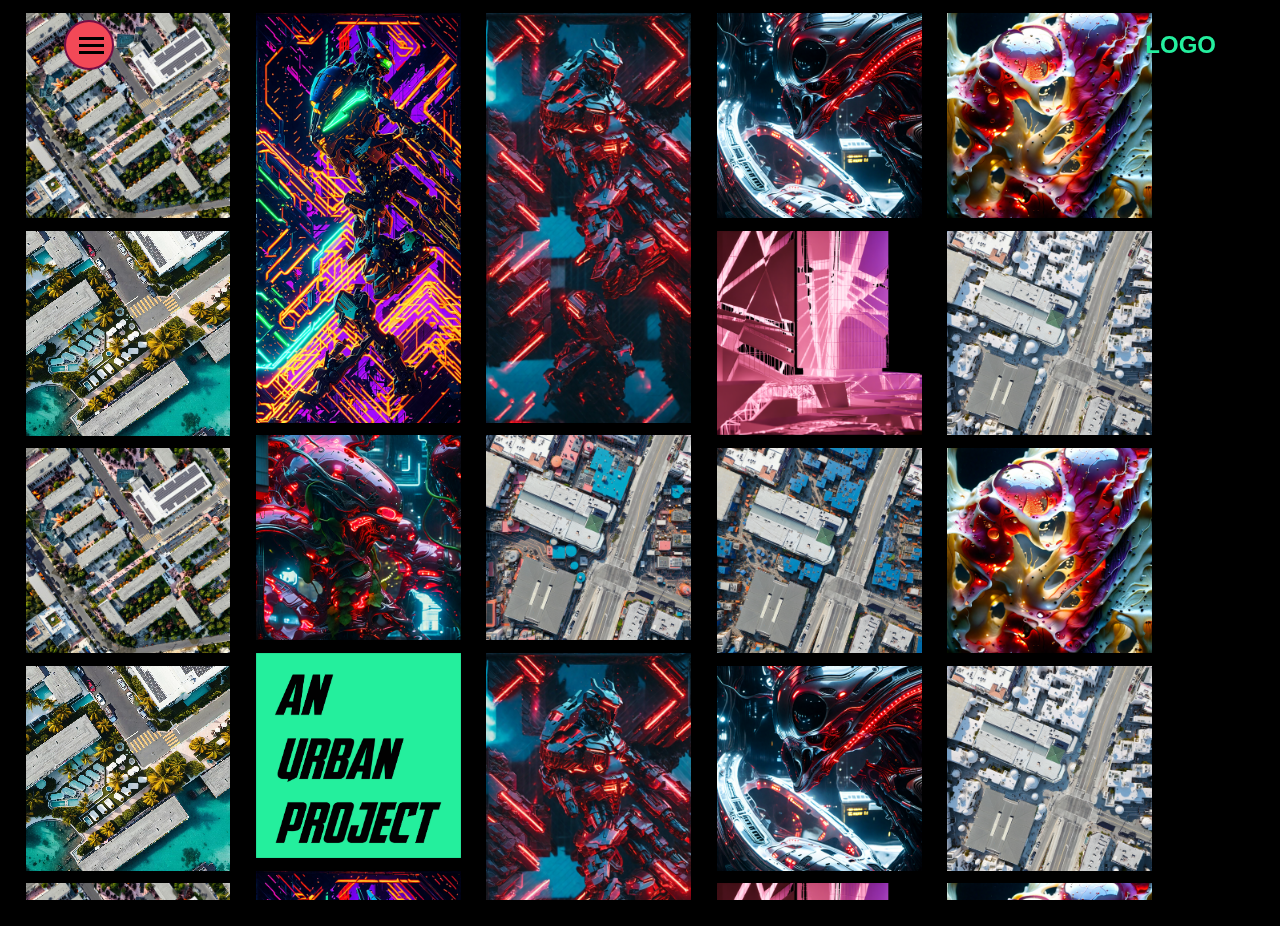
<file: WEB/gallery.html>
<!DOCTYPE html>
<html lang="en">
<head>
    <meta charset="UTF-8">
    <meta name="viewport" content="width=device-width, initial-scale=1.0">
    <title>Dense Vertical Scrolling Image/Video Gallery</title>
    <style>
        body, html {
            margin: 0;
            padding: 0;
            height: 100%;
            overflow: hidden;
        }
        .gallery-container {
            height: 100vh;
            display: flex;
            overflow: hidden;
            margin: 1vw;
        }
        .gallery-column {
            flex: 0 0 calc(18vw - 2vw);
            overflow: hidden;
            position: relative;
            margin: 0 1vw;
        }
        .gallery-column-inner {
            position: absolute;
            display: flex;
            flex-direction: column;
            animation: scroll-up linear infinite;
            will-change: transform;
            width: 100%;
        }
        .gallery-column-inner.scroll-down {
            animation-name: scroll-down;
        }
        .gallery-item {
            width: 100%;
            margin-bottom: 1vw;
        }
        .gallery-item img, .gallery-item video {
            width: 100%;
            height: auto;
            display: block;
        }
        .placeholder-box {
            width: 100%;
            height: 0;
            padding-bottom: 100%;
            background-color: black;
            border: 1px solid #24ff9e;
            box-sizing: border-box;
            margin-bottom: 1vw;
        }
        @keyframes scroll-up {
            0% { transform: translateY(0); }
            100% { transform: translateY(-50%); }
        }
        @keyframes scroll-down {
            0% { transform: translateY(-50%); }
            100% { transform: translateY(0); }
        }
    </style>
</head>
<body>
    <div class="gallery-container" id="galleryContainer"></div>

    <script>
        const folderNames = ['folder1', 'folder2', 'folder3', 'folder4', 'folder5'];

        async function fetchMediaFiles(folderName) {
            try {
                const response = await fetch(`images/Gallery/${folderName}/`);
                const text = await response.text();
                const parser = new DOMParser();
                const doc = parser.parseFromString(text, 'text/html');
                const links = Array.from(doc.querySelectorAll('a'));
                const mediaFiles = links
                    .map(link => link.href)
                    .filter(href => /\.(jpg|jpeg|png|mp4)$/i.test(href))
                    .map(href => {
                        const parts = href.split('/');
                        return parts[parts.length - 1];
                    });
                
                console.log(`Fetched files from ${folderName}:`, mediaFiles);
                return mediaFiles;
            } catch (error) {
                console.error(`Error fetching files from ${folderName}:`, error);
                return [];
            }
        }

        function createMediaElement(item, folderName) {
            const wrapper = document.createElement('div');
            wrapper.className = 'gallery-item';

            const isVideo = item.toLowerCase().endsWith('.mp4');
            const element = document.createElement(isVideo ? 'video' : 'img');
            element.src = `images/Gallery/${folderName}/${item}`;
            
            if (isVideo) {
                element.autoplay = true;
                element.muted = true;
                element.loop = true;
                element.loading = 'lazy';
                element.playsinline = true;
            } else {
                element.loading = 'lazy';
            }

            element.onerror = function() {
                console.error(`Failed to load: ${element.src}`);
                const placeholder = document.createElement('div');
                placeholder.className = 'placeholder-box';
                wrapper.replaceChild(placeholder, element);
            };

            wrapper.appendChild(element);
            return wrapper;
        }

        async function initializeGallery() {
            const container = document.getElementById('galleryContainer');
            const columnCount = 5;
            const itemsPerColumn = 20; // Adjust this number as needed
            const baseSpeed = 2; // 2 seconds per item
            const fragment = document.createDocumentFragment();

            for (let i = 0; i < columnCount; i++) {
                const column = document.createElement('div');
                column.className = 'gallery-column';

                const columnInner = document.createElement('div');
                columnInner.className = 'gallery-column-inner';
                if (i === 1 || i === 4) {
                    columnInner.classList.add('scroll-down');
                }

                const folderName = folderNames[i];
                const mediaFiles = await fetchMediaFiles(folderName);
                
                if (mediaFiles.length === 0) {
                    console.warn(`No media files found in ${folderName}`);
                    continue;
                }

                // Create a loop of media elements
                const mediaElements = [];
                for (let j = 0; j < itemsPerColumn; j++) {
                    const fileIndex = j % mediaFiles.length;
                    mediaElements.push(createMediaElement(mediaFiles[fileIndex], folderName));
                }

                // Add elements to the column
                mediaElements.forEach(el => {
                    columnInner.appendChild(el);
                });

                // Duplicate elements for seamless looping
                mediaElements.forEach(el => {
                    columnInner.appendChild(el.cloneNode(true));
                });

                // Calculate animation duration
                const animationDuration = itemsPerColumn * baseSpeed;
                columnInner.style.animationDuration = `${animationDuration}s`;

                column.appendChild(columnInner);
                fragment.appendChild(column);

                column.addEventListener('mouseenter', () => {
                    columnInner.style.animationPlayState = 'paused';
                });

                column.addEventListener('mouseleave', () => {
                    columnInner.style.animationPlayState = 'running';
                });
            }

            container.appendChild(fragment);
        }

        // Use requestIdleCallback for non-critical initialization
        if ('requestIdleCallback' in window) {
            requestIdleCallback(() => {
                initializeGallery().catch(console.error);
            });
        } else {
            setTimeout(() => {
                initializeGallery().catch(console.error);
            }, 1);
        }
    </script>
    <script src="scripts/load-header.js"></script>
</body>
</html>
</file>
